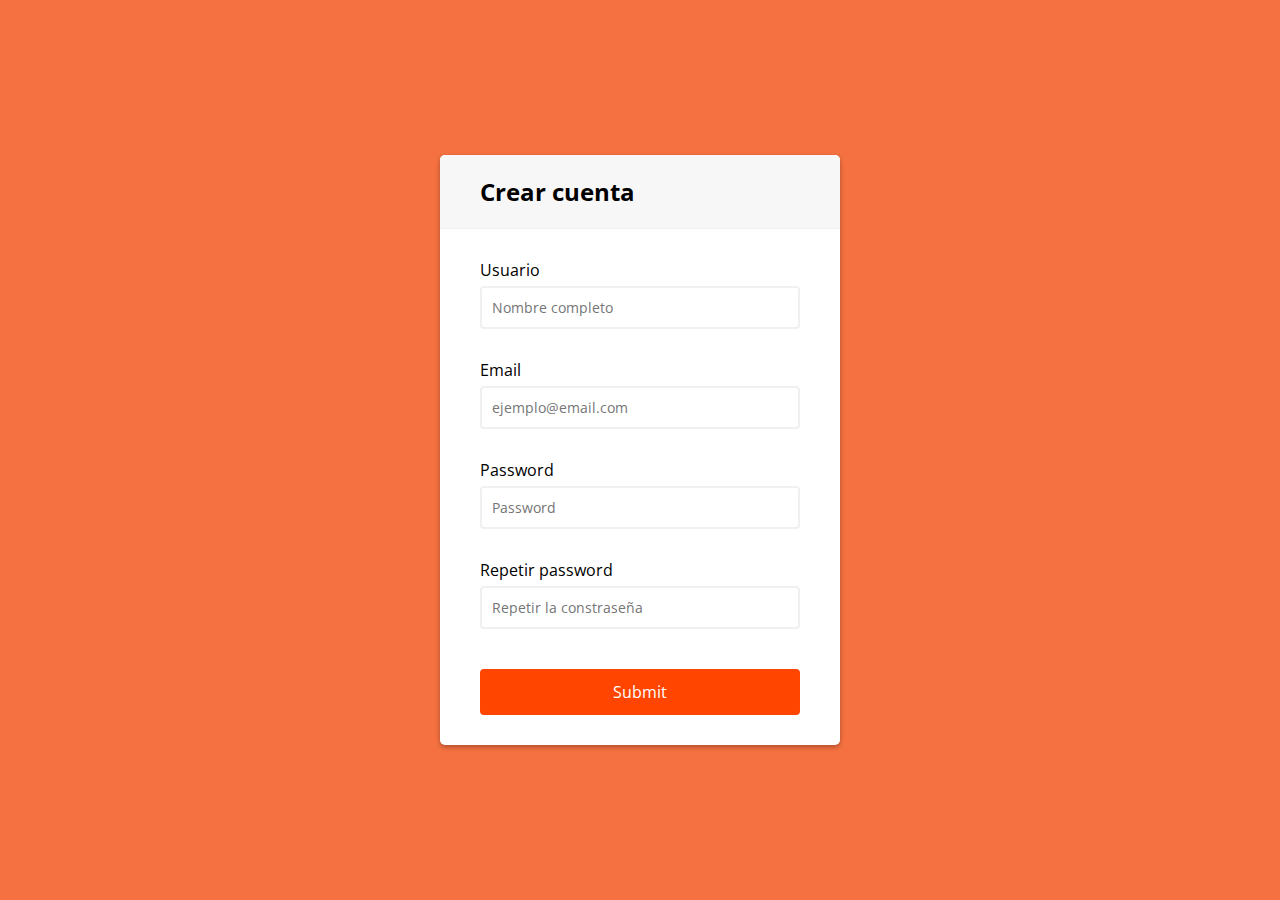
<file: formulario.html>
<!DOCTYPE html>
<html lang="en" >
<head>
  <meta charset="UTF-8">
  <title>Formulario</title>
  <link rel='stylesheet' href='https://cdnjs.cloudflare.com/ajax/libs/font-awesome/5.10.2/css/all.min.css'><link rel="stylesheet" href="./styleformu.css">

</head>
<body>
<div class="container">
        <div class="header">
            <h2>Crear cuenta</h2>
        </div>
        <form id="form" class="form">
            <div class="form-control">
                <label for="username">Usuario</label>
                <input type="text" placeholder="Nombre completo" id="username" />
                <i class="fas fa-check-circle"></i>
                <i class="fas fa-exclamation-circle"></i>
                <small>Error message</small>
            </div>
            <div class="form-control">
                <label for="email">Email</label>
                <input type="email" placeholder="ejemplo@email.com" id="email" />
                <i class="fas fa-check-circle"></i>
                <i class="fas fa-exclamation-circle"></i>
                <small>Error message</small>
            </div>
            <div class="form-control">
                <label for="password">Password</label>
                <input type="password" placeholder="Password" id="password"/>
                <i class="fas fa-check-circle"></i>
                <i class="fas fa-exclamation-circle"></i>
                <small>Error message</small>
            </div>
            <div class="form-control">
                <label for="password2">Repetir password</label>
                <input type="password" placeholder="Repetir la constraseña" id="password2"/>
                <i class="fas fa-check-circle"></i>
                <i class="fas fa-exclamation-circle"></i>
                <small>Error message</small>
            </div>
            <button>Submit</button>
        </form>
    </div>

  <script  src="./scriptformu.js"></script>

</body>
</html>
</file>
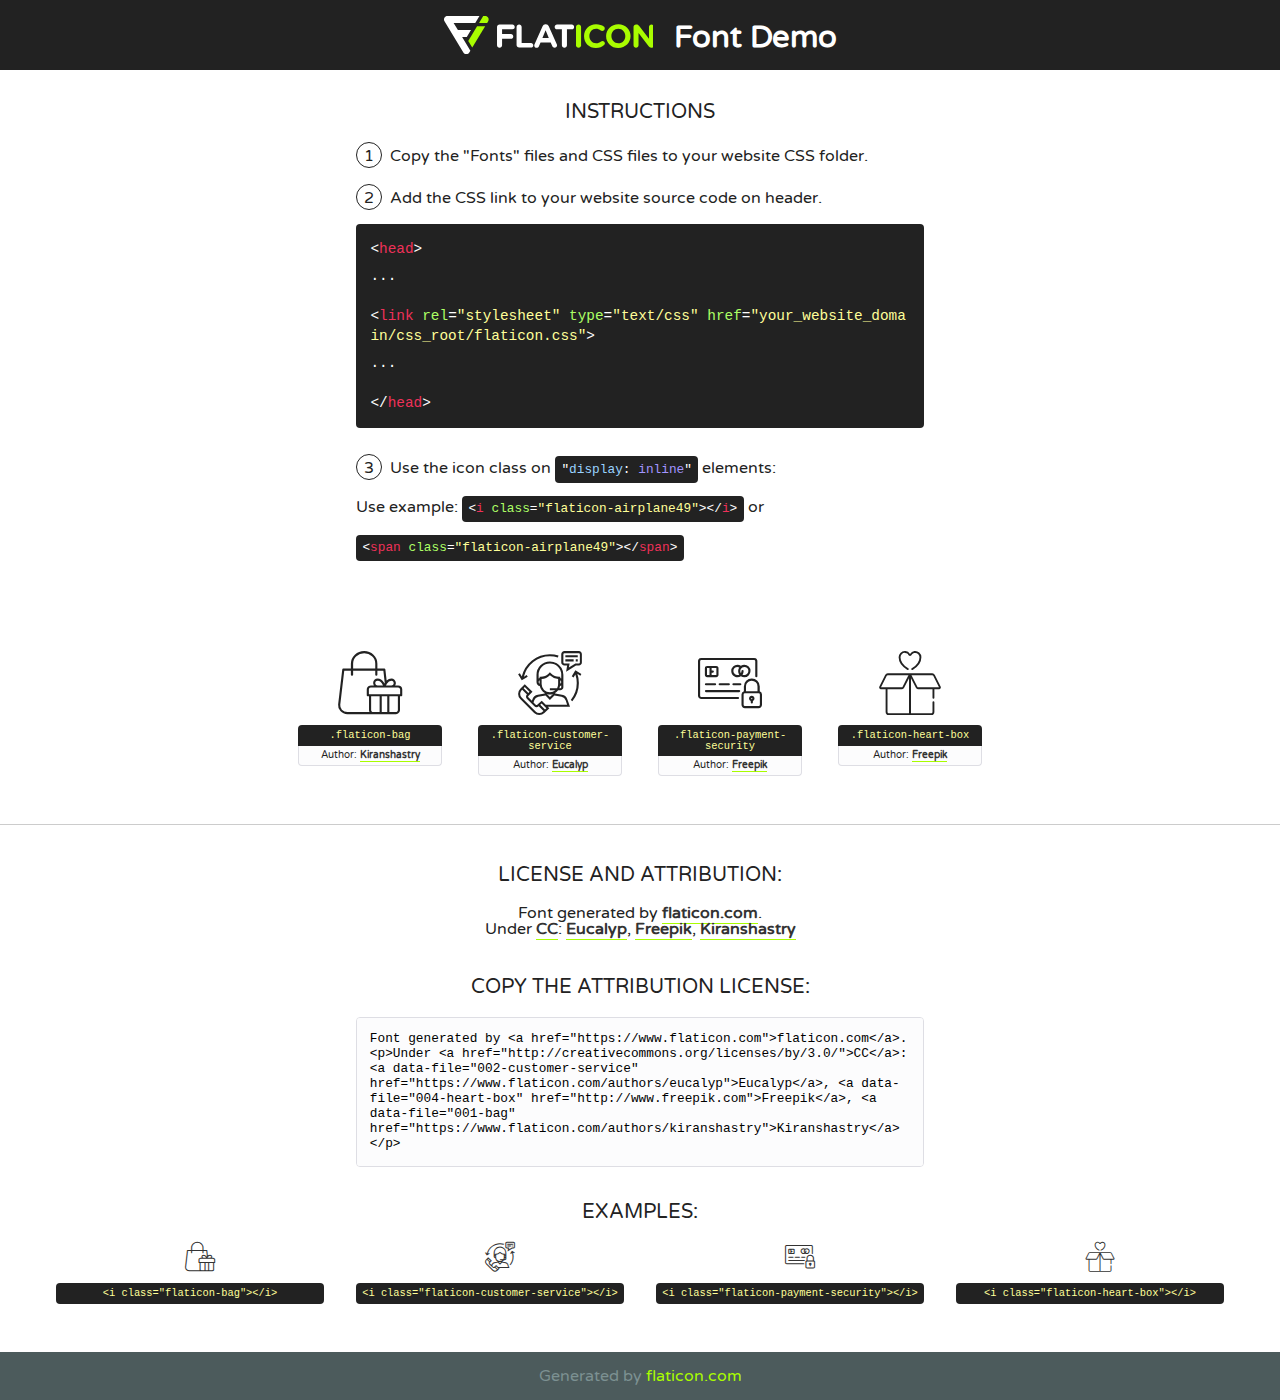
<file: fonts/flaticon/font/flaticon.html>
<!DOCTYPE html>
<!--
  Flaticon icon font: Flaticon
  Creation date: 26/04/2019 08:25
-->
<html>
<!DOCTYPE html>
<html>

<head>
    <title>Flaticon WebFont</title>
    <link href="http://fonts.googleapis.com/css?family=Varela+Round" rel="stylesheet" type="text/css" />
    <link rel="stylesheet" type="text/css" href="flaticon.css">
    <meta charset="UTF-8">
    <style>
    html, body, div, span, applet, object, iframe,
    h1, h2, h3, h4, h5, h6, p, blockquote, pre,
    a, abbr, acronym, address, big, cite, code,
    del, dfn, em, img, ins, kbd, q, s, samp,
    small, strike, strong, sub, sup, tt, var,
    b, u, i, center,
    dl, dt, dd, ol, ul, li,
    fieldset, form, label, legend,
    table, caption, tbody, tfoot, thead, tr, th, td,
    article, aside, canvas, details, embed, 
    figure, figcaption, footer, header, hgroup, 
    menu, nav, output, ruby, section, summary,
    time, mark, audio, video {
        margin: 0;
        padding: 0;
        border: 0;
        font-size: 100%;
        font: inherit;
        vertical-align: baseline;
    }
    /* HTML5 display-role reset for older browsers */
    article, aside, details, figcaption, figure, 
    footer, header, hgroup, menu, nav, section {
        display: block;
    }
    body {
        line-height: 1;
    }
    ol, ul {
        list-style: none;
    }
    blockquote, q {
        quotes: none;
    }
    blockquote:before, blockquote:after,
    q:before, q:after {
        content: '';
        content: none;
    }
    table {
        border-collapse: collapse;
        border-spacing: 0;
    }
    body {
        font-family: 'Varela Round', Helvetica, Arial, sans-serif;
        font-size: 16px;
        color: #222;
    }
    a {
        color: #333;
        border-bottom: 1px solid #a9fd00;
        font-weight: bold;
        text-decoration: none;
    }
    * {
        -moz-box-sizing: border-box;
        -webkit-box-sizing: border-box;
        box-sizing: border-box;
        margin: 0;
        padding: 0;
    }
    [class^="flaticon-"]:before, [class*=" flaticon-"]:before, [class^="flaticon-"]:after, [class*=" flaticon-"]:after {
        font-family: Flaticon;
        font-size: 30px;
        font-style: normal;
        margin-left: 20px;
        color: #333;
    }
    .wrapper {
        max-width: 600px;
        margin: auto;
        padding: 0 1em;
    }
    .title {
        font-size: 1.25em;
        text-align: center;
        margin-bottom: 1em;
        text-transform: uppercase;
    }
    header {
        text-align: center;
        background-color: #222;
        color: #fff;
        padding: 1em;
    }
    header .logo {
        width: 210px;
        height: 38px;
        display: inline-block;
        vertical-align: middle;
        margin-right: 1em;
        border: none;
    }
    header strong {
        font-size: 1.95em;
        font-weight: bold;
        vertical-align: middle;
        margin-top: 5px;
        display: inline-block;
    }
    .demo {
        margin: 2em auto;
        line-height: 1.25em;
    }
    .demo ul li {
        margin-bottom: 1em;
    }
    .demo ul li .num {
        color: #222;
        border-radius: 20px;
        display: inline-block;
        width: 26px;
        padding: 3px;
        height: 26px;
        text-align: center;
        margin-right: 0.5em;
        border: 1px solid #222;
    }
    .demo ul li code {
        background-color: #222;
        border-radius: 4px;
        padding: 0.25em 0.5em;
        display: inline-block;
        color: #fff;
        font-family: Consolas,Monaco,Lucida Console,Liberation Mono,DejaVu Sans Mono,Bitstream Vera Sans Mono,Courier New, monospace;
        font-weight: lighter;
        margin-top: 1em;
        font-size: 0.8em;
        word-break: break-all;
    }
    .demo ul li code.big {
        padding: 1em;
        font-size: 0.9em;
    }
    .demo ul li code .red {
        color: #EF3159;
    }
    .demo ul li code .green {
        color: #ACFF65;
    }
    .demo ul li code .yellow {
        color: #FFFF99;
    }
    .demo ul li code .blue {
        color: #99D3FF;
    }
    .demo ul li code .purple {
        color: #A295FF;
    }
    .demo ul li code .dots {
        margin-top: 0.5em;
        display: block;
    }
    #glyphs {
        border-bottom: 1px solid #ccc;
        padding: 2em 0;
        text-align: center;
    }
    .glyph {
        display: inline-block;
        width: 9em;
        margin: 1em;
        text-align: center;
        vertical-align: top;
        background: #FFF;
    }
    .glyph .glyph-icon {
        padding: 10px;
        display: block;
        font-family:"Flaticon";
        font-size: 64px;
        line-height: 1;
    }
    .glyph .glyph-icon:before {
        font-size: 64px;
        color: #222;
        margin-left: 0;
    }
    .class-name {
        font-size: 0.65em;
        background-color: #222;
        color: #fff;
        border-radius: 4px 4px 0 0;
        padding: 0.5em;
        color: #FFFF99;
        font-family: Consolas,Monaco,Lucida Console,Liberation Mono,DejaVu Sans Mono,Bitstream Vera Sans Mono,Courier New, monospace;
    }
    .author-name {
        font-size: 0.6em;
        background-color: #fcfcfd;
        border: 1px solid #DEDEE4;
        border-top: 0;
        border-radius: 0 0 4px 4px;
        padding: 0.5em;
    }
    .class-name:last-child {
        font-size: 10px;
        color:#888;
    }
    .class-name:last-child a {
        font-size: 10px;
        color:#555;
    }
    .class-name:last-child a:hover {
        color:#a9fd00;
    }
    .glyph > input {
        display: block;
        width: 100px;
        margin: 5px auto;
        text-align: center;
        font-size: 12px;
        cursor: text;
    }
    .glyph > input.icon-input {
        font-family:"Flaticon";
        font-size: 16px;
        margin-bottom: 10px;
    }
    .attribution .title {
        margin-top: 2em;
    }
    .attribution textarea {
        background-color: #fcfcfd;
        padding: 1em;
        border: none;
        box-shadow: none;
        border: 1px solid #DEDEE4;
        border-radius: 4px;
        resize: none;
        width: 100%;
        height: 150px;
        font-size: 0.8em;
        font-family: Consolas,Monaco,Lucida Console,Liberation Mono,DejaVu Sans Mono,Bitstream Vera Sans Mono,Courier New, monospace;
        -webkit-appearance: none;
    }
    .iconsuse {
        margin: 2em auto;
        text-align: center;
        max-width: 1200px;
    }
    .iconsuse:after {
        content: '';
        display: table;
        clear: both;
    }
    .iconsuse .image {
        float: left;
        width: 25%;
        padding: 0 1em;
    }
    .iconsuse .image p {
        margin-bottom: 1em;
    }
    .iconsuse .image span {
        display: block;
        font-size: 0.65em;
        background-color: #222;
        color: #fff;
        border-radius: 4px;
        padding: 0.5em;
        color: #FFFF99;
        margin-top: 1em;
        font-family: Consolas,Monaco,Lucida Console,Liberation Mono,DejaVu Sans Mono,Bitstream Vera Sans Mono,Courier New, monospace;
    }
    #footer {
        text-align: center;
        background-color: #4C5B5C;
        color: #7c9192;
        padding: 1em;
    }
    #footer a {
        border: none;
        color: #a9fd00;
        font-weight: normal;
    }
    @media (max-width: 960px) {
        .iconsuse .image {
            width: 50%;
        }
    }
    @media (max-width: 560px) {
        .iconsuse .image {
            width: 100%;
        }
    }
    </style>
</head>

<body class="characters-off">

    <header>
        <a href="https://www.flaticon.com" target="_blank" class="logo">
            <svg version="1.1" xmlns="http://www.w3.org/2000/svg" xmlns:xlink="http://www.w3.org/1999/xlink" xmlns:a="http://ns.adobe.com/AdobeSVGViewerExtensions/3.0/" viewBox="0 0 560.875 102.036" enable-background="new 0 0 560.875 102.036" xml:space="preserve">
                <defs>
                </defs>
                <g>
                    <g class="letters">
                        <path fill="#ffffff" d="M141.596,29.675c0-3.777,2.985-6.767,6.764-6.767h34.438c3.426,0,6.15,2.728,6.15,6.15
                        c0,3.43-2.724,6.149-6.15,6.149h-27.674v13.091h23.719c3.429,0,6.151,2.724,6.151,6.15c0,3.43-2.723,6.149-6.151,6.149h-23.719
                        v17.574c0,3.773-2.986,6.761-6.764,6.761c-3.779,0-6.764-2.989-6.764-6.761V29.675z"></path>
                        <path fill="#ffffff" d="M193.844,29.149c0-3.781,2.985-6.767,6.764-6.767c3.776,0,6.763,2.985,6.763,6.767v42.957h25.039
                        c3.426,0,6.149,2.726,6.149,6.153c0,3.425-2.723,6.15-6.149,6.15h-31.802c-3.779,0-6.764-2.986-6.764-6.768V29.149z"></path>
                        <path fill="#ffffff" d="M241.891,75.71l21.438-48.407c1.492-3.341,4.215-5.357,7.906-5.357h0.792
                        c3.686,0,6.323,2.017,7.815,5.357l21.439,48.407c0.436,0.967,0.701,1.845,0.701,2.723c0,3.602-2.809,6.501-6.414,6.501
                        c-3.161,0-5.269-1.845-6.499-4.655l-4.132-9.661h-27.059l-4.301,10.102c-1.144,2.631-3.426,4.214-6.237,4.214
                        c-3.517,0-6.24-2.81-6.24-6.325C241.1,77.64,241.451,76.677,241.891,75.71z M279.932,58.666l-8.521-20.297l-8.526,20.297H279.932
                        z"></path>
                        <path fill="#ffffff" d="M314.864,35.387H301.86c-3.429,0-6.239-2.813-6.239-6.238c0-3.429,2.811-6.24,6.239-6.24h39.533
                        c3.426,0,6.237,2.811,6.237,6.24c0,3.425-2.811,6.238-6.237,6.238h-13.001v42.785c0,3.773-2.99,6.761-6.764,6.761
                        c-3.779,0-6.764-2.989-6.764-6.761V35.387z"></path>
                        <path fill="#A9FD00" d="M352.615,29.149c0-3.781,2.985-6.767,6.767-6.767c3.774,0,6.761,2.985,6.761,6.767v49.024
                        c0,3.773-2.987,6.761-6.761,6.761c-3.781,0-6.767-2.989-6.767-6.761V29.149z"></path>
                        <path fill="#A9FD00" d="M374.132,53.836v-0.179c0-17.481,13.178-31.801,32.065-31.801c9.22,0,15.459,2.458,20.557,6.238
                        c1.402,1.054,2.637,2.985,2.637,5.357c0,3.692-2.985,6.59-6.681,6.59c-1.845,0-3.071-0.702-4.044-1.319
                        c-3.776-2.813-7.729-4.393-12.562-4.393c-10.364,0-17.831,8.611-17.831,19.154v0.173c0,10.542,7.291,19.329,17.831,19.329
                        c5.715,0,9.492-1.756,13.359-4.834c1.049-0.874,2.458-1.491,4.039-1.491c3.429,0,6.325,2.813,6.325,6.236
                        c0,2.106-1.056,3.78-2.282,4.834c-5.539,4.834-12.036,7.733-21.878,7.733C387.572,85.464,374.132,71.493,374.132,53.836z"></path>
                        <path fill="#A9FD00" d="M433.009,53.836v-0.179c0-17.481,13.79-31.801,32.766-31.801c18.981,0,32.592,14.143,32.592,31.628v0.173
                        c0,17.483-13.785,31.807-32.769,31.807C446.625,85.464,433.009,71.32,433.009,53.836z M484.224,53.836v-0.179
                        c0-10.539-7.725-19.326-18.626-19.326c-10.893,0-18.449,8.611-18.449,19.154v0.173c0,10.542,7.73,19.329,18.626,19.329
                        C476.676,72.986,484.224,64.378,484.224,53.836z"></path>
                        <path fill="#A9FD00" d="M506.233,29.321c0-3.774,2.99-6.763,6.767-6.763h1.401c3.252,0,5.183,1.583,7.029,3.953l26.093,34.265
                        V29.059c0-3.692,2.99-6.677,6.681-6.677c3.683,0,6.671,2.985,6.671,6.677v48.934c0,3.78-2.987,6.765-6.764,6.765h-0.436
                        c-3.257,0-5.188-1.581-7.034-3.953l-27.056-35.492v32.944c0,3.687-2.985,6.676-6.678,6.676c-3.683,0-6.673-2.989-6.673-6.676
                        V29.321z"></path>
                    </g>
                    <g class="insignia">
                        <path fill="#ffffff" d="M48.372,56.137h12.517l11.156-18.537H37.186L25.688,18.539h57.825L94.668,0H9.271
                        C5.925,0,2.842,1.801,1.198,4.716c-1.644,2.907-1.593,6.482,0.134,9.343l50.38,83.501c1.678,2.781,4.689,4.476,7.938,4.476
                        c3.246,0,6.257-1.695,7.935-4.476l2.898-4.804L48.372,56.137z"></path>
                        <g class="i">
                            <path fill="#A9FD00" d="M93.575,18.539h0.031v0.004l21.652,0.004l2.705-4.488c1.727-2.861,1.778-6.436,0.133-9.343
                            C116.454,1.801,113.371,0,110.026,0h-5.294L93.575,18.539z"></path>
                            <polygon fill="#A9FD00" points="88.291,27.356 64.725,66.486 75.519,84.404 109.942,27.356"></polygon>
                        </g>
                    </g>
                </g>
            </svg>
        </a>
        <strong>Font Demo</strong>
    </header>


    <section class="demo wrapper">

        <p class="title">Instructions</p>

        <ul>
            <li>
                <span class="num">1</span>Copy the "Fonts" files and CSS files to your website CSS folder.
            </li>
            <li>
                <span class="num">2</span>Add the CSS link to your website source code on header.
                <code class="big">
                    &lt;<span class="red">head</span>&gt;
                    <br/><span class="dots">...</span>
                    <br/>&lt;<span class="red">link</span> <span class="green">rel</span>=<span class="yellow">"stylesheet"</span> <span class="green">type</span>=<span class="yellow">"text/css"</span> <span class="green">href</span>=<span class="yellow">"your_website_domain/css_root/flaticon.css"</span>&gt;
                    <br/><span class="dots">...</span>
                    <br/>&lt;/<span class="red">head</span>&gt;
                </code>
            </li>

            <li>
                <p>
                    <span class="num">3</span>Use the icon class on <code>"<span class="blue">display</span>:<span class="purple"> inline</span>"</code> elements:
                    <br />
                    Use example: <code>&lt;<span class="red">i</span> <span class="green">class</span>=<span class="yellow">&quot;flaticon-airplane49&quot;</span>&gt;&lt;/<span class="red">i</span>&gt;</code> or <code>&lt;<span class="red">span</span> <span class="green">class</span>=<span class="yellow">&quot;flaticon-airplane49&quot;</span>&gt;&lt;/<span class="red">span</span>&gt;</code>
            </li>
        </ul>

    </section>




   <section id="glyphs">          
    
      
        <div class="glyph"><div class="glyph-icon flaticon-bag"></div>
            <div class="class-name">.flaticon-bag</div>
            <div class="author-name">Author: <a data-file="001-bag" href="https://www.flaticon.com/authors/kiranshastry">Kiranshastry</a> </div> 
        </div>        
        
        <div class="glyph"><div class="glyph-icon flaticon-customer-service"></div>
            <div class="class-name">.flaticon-customer-service</div>
            <div class="author-name">Author: <a data-file="002-customer-service" href="https://www.flaticon.com/authors/eucalyp">Eucalyp</a> </div> 
        </div>        
        
        <div class="glyph"><div class="glyph-icon flaticon-payment-security"></div>
            <div class="class-name">.flaticon-payment-security</div>
            <div class="author-name">Author: <a data-file="003-payment-security" href="http://www.freepik.com">Freepik</a> </div> 
        </div>        
        
        <div class="glyph"><div class="glyph-icon flaticon-heart-box"></div>
            <div class="class-name">.flaticon-heart-box</div>
            <div class="author-name">Author: <a data-file="004-heart-box" href="http://www.freepik.com">Freepik</a> </div> 
        </div>        
        

    </section>



    <section class="attribution wrapper"   style="text-align:center;">

      <div class="title">License and attribution:</div><div class="attrDiv">Font generated by <a href="https://www.flaticon.com">flaticon.com</a>. <div><p>Under <a href="http://creativecommons.org/licenses/by/3.0/">CC</a>: <a data-file="002-customer-service" href="https://www.flaticon.com/authors/eucalyp">Eucalyp</a>, <a data-file="004-heart-box" href="http://www.freepik.com">Freepik</a>, <a data-file="001-bag" href="https://www.flaticon.com/authors/kiranshastry">Kiranshastry</a></p>  </div>
      </div>
      <div class="title">Copy the Attribution License:</div>

    <textarea onclick="this.focus();this.select();">Font generated by &lt;a href=&quot;https://www.flaticon.com&quot;&gt;flaticon.com&lt;/a&gt;. <p>Under <a href="http://creativecommons.org/licenses/by/3.0/">CC</a>: <a data-file="002-customer-service" href="https://www.flaticon.com/authors/eucalyp">Eucalyp</a>, <a data-file="004-heart-box" href="http://www.freepik.com">Freepik</a>, <a data-file="001-bag" href="https://www.flaticon.com/authors/kiranshastry">Kiranshastry</a></p>  
     </textarea>

    </section>

    <section class="iconsuse">

          <div class="title">Examples:</div>            
             
            <div class="image">
                <p>
                    <i class="glyph-icon flaticon-bag"></i> 
                    <span>&lt;i class=&quot;flaticon-bag&quot;&gt;&lt;/i&gt;</span>
                </p>
            </div>
            
            <div class="image">
                <p>
                    <i class="glyph-icon flaticon-customer-service"></i> 
                    <span>&lt;i class=&quot;flaticon-customer-service&quot;&gt;&lt;/i&gt;</span>
                </p>
            </div>
            
            <div class="image">
                <p>
                    <i class="glyph-icon flaticon-payment-security"></i> 
                    <span>&lt;i class=&quot;flaticon-payment-security&quot;&gt;&lt;/i&gt;</span>
                </p>
            </div>
            
            <div class="image">
                <p>
                    <i class="glyph-icon flaticon-heart-box"></i> 
                    <span>&lt;i class=&quot;flaticon-heart-box&quot;&gt;&lt;/i&gt;</span>
                </p>
            </div>
                       
        </div>
                            
    </section>

<div id="footer">
    <div>Generated by <a href="https://www.flaticon.com">flaticon.com</a>
    </div>
</div>



</body>
</html>
</file>
<file: styleformu.css>
@import url('https://fonts.googleapis.com/css?family=Muli&display=swap');
@import url('https://fonts.googleapis.com/css?family=Open+Sans:400,500&display=swap');

* {
	box-sizing: border-box;
}

body {
	background-color: rgba(243, 83, 24, 0.822);
	font-family: 'Open Sans', sans-serif;
	display: flex;
	align-items: center;
	justify-content: center;
	min-height: 100vh;
	margin: 0;
}

.container {
	background-color: #fff;
	border-radius: 5px;
	box-shadow: 0 2px 5px rgba(0, 0, 0, 0.3);
	overflow: hidden;
	width: 400px;
	max-width: 100%;
}

.header {
	border-bottom: 1px solid #f0f0f0;
	background-color: #f7f7f7;
	padding: 20px 40px;
}

.header h2 {
	margin: 0;
}

.form {
	padding: 30px 40px;	
}

.form-control {
	margin-bottom: 10px;
	padding-bottom: 20px;
	position: relative;
}

.form-control label {
	display: inline-block;
	margin-bottom: 5px;
}

.form-control input {
	border: 2px solid #f0f0f0;
	border-radius: 4px;
	display: block;
	font-family: inherit;
	font-size: 14px;
	padding: 10px;
	width: 100%;
}

.form-control input:focus {
	outline: 0;
	border-color: #777;
}

.form-control.success input {
	border-color: #2ecc71;
}

.form-control.error input {
	border-color: #e74c3c;
}

.form-control i {
	visibility: hidden;
	position: absolute;
	top: 40px;
	right: 10px;
}

.form-control.success i.fa-check-circle {
	color: #2ecc71;
	visibility: visible;
}

.form-control.error i.fa-exclamation-circle {
	color: #e74c3c;
	visibility: visible;
}

.form-control small {
	color: #e74c3c;
	position: absolute;
	bottom: 0;
	left: 0;
	visibility: hidden;
}

.form-control.error small {
	visibility: visible;
}

.form button {
	background-color: orangered;
	border: 2px solid orangered;
	border-radius: 4px;
	color: #fff;
	display: block;
	font-family: inherit;
	font-size: 16px;
	padding: 10px;
	margin-top: 20px;
	width: 100%;
}
</file>
<file: fonts/flaticon/font/flaticon.css>
/*
  	Flaticon icon font: Flaticon
  	Creation date: 26/04/2019 08:25
  	*/

@font-face {
  font-family: "Flaticon";
  src: url("./Flaticon.eot");
  src: url("./Flaticon.eot?#iefix") format("embedded-opentype"),
       url("./Flaticon.woff2") format("woff2"),
       url("./Flaticon.woff") format("woff"),
       url("./Flaticon.ttf") format("truetype"),
       url("./Flaticon.svg#Flaticon") format("svg");
  font-weight: normal;
  font-style: normal;
}

@media screen and (-webkit-min-device-pixel-ratio:0) {
  @font-face {
    font-family: "Flaticon";
    src: url("./Flaticon.svg#Flaticon") format("svg");
  }
}

[class^="flaticon-"]:before, [class*=" flaticon-"]:before,
[class^="flaticon-"]:after, [class*=" flaticon-"]:after {   
  font-family: Flaticon;
        font-size: 20px;
font-style: normal;
margin-left: 20px;
}

.flaticon-bag:before { content: "\f100"; }
.flaticon-customer-service:before { content: "\f101"; }
.flaticon-payment-security:before { content: "\f102"; }
.flaticon-heart-box:before { content: "\f103"; }
</file>
